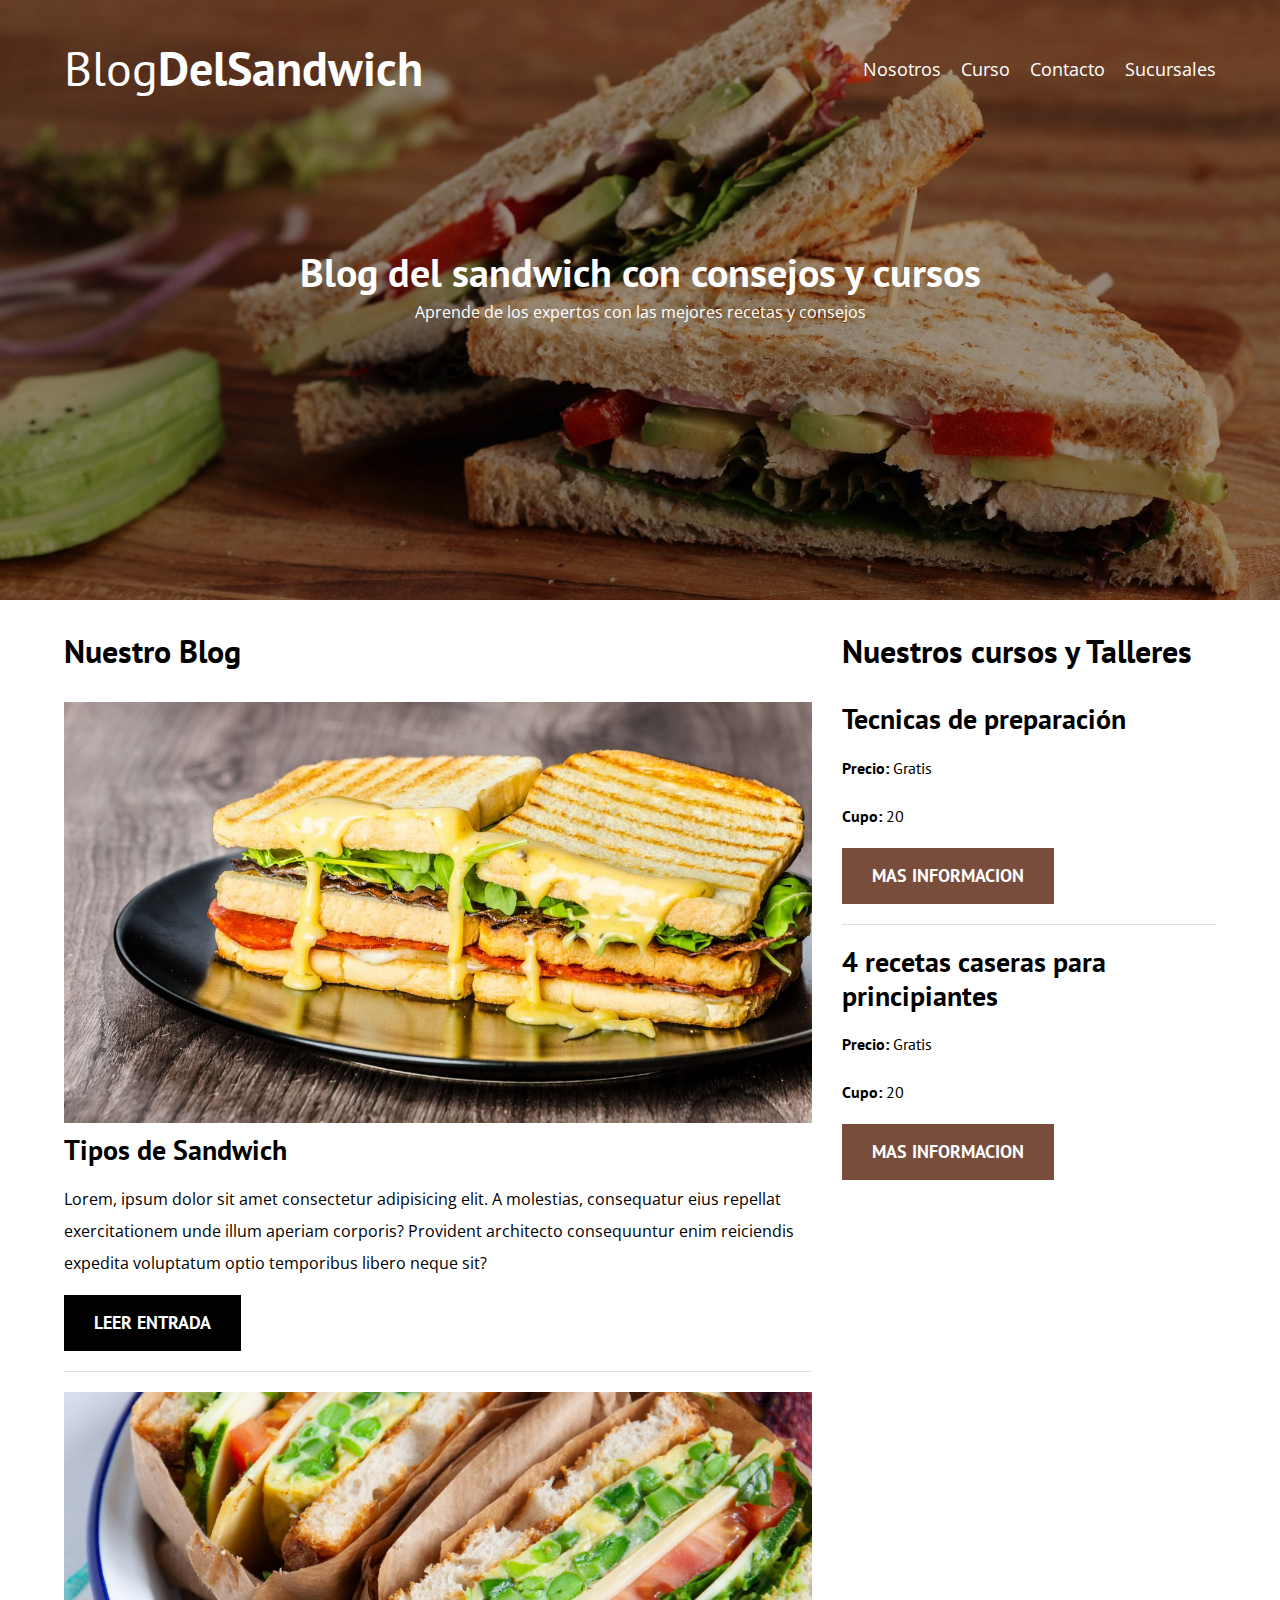
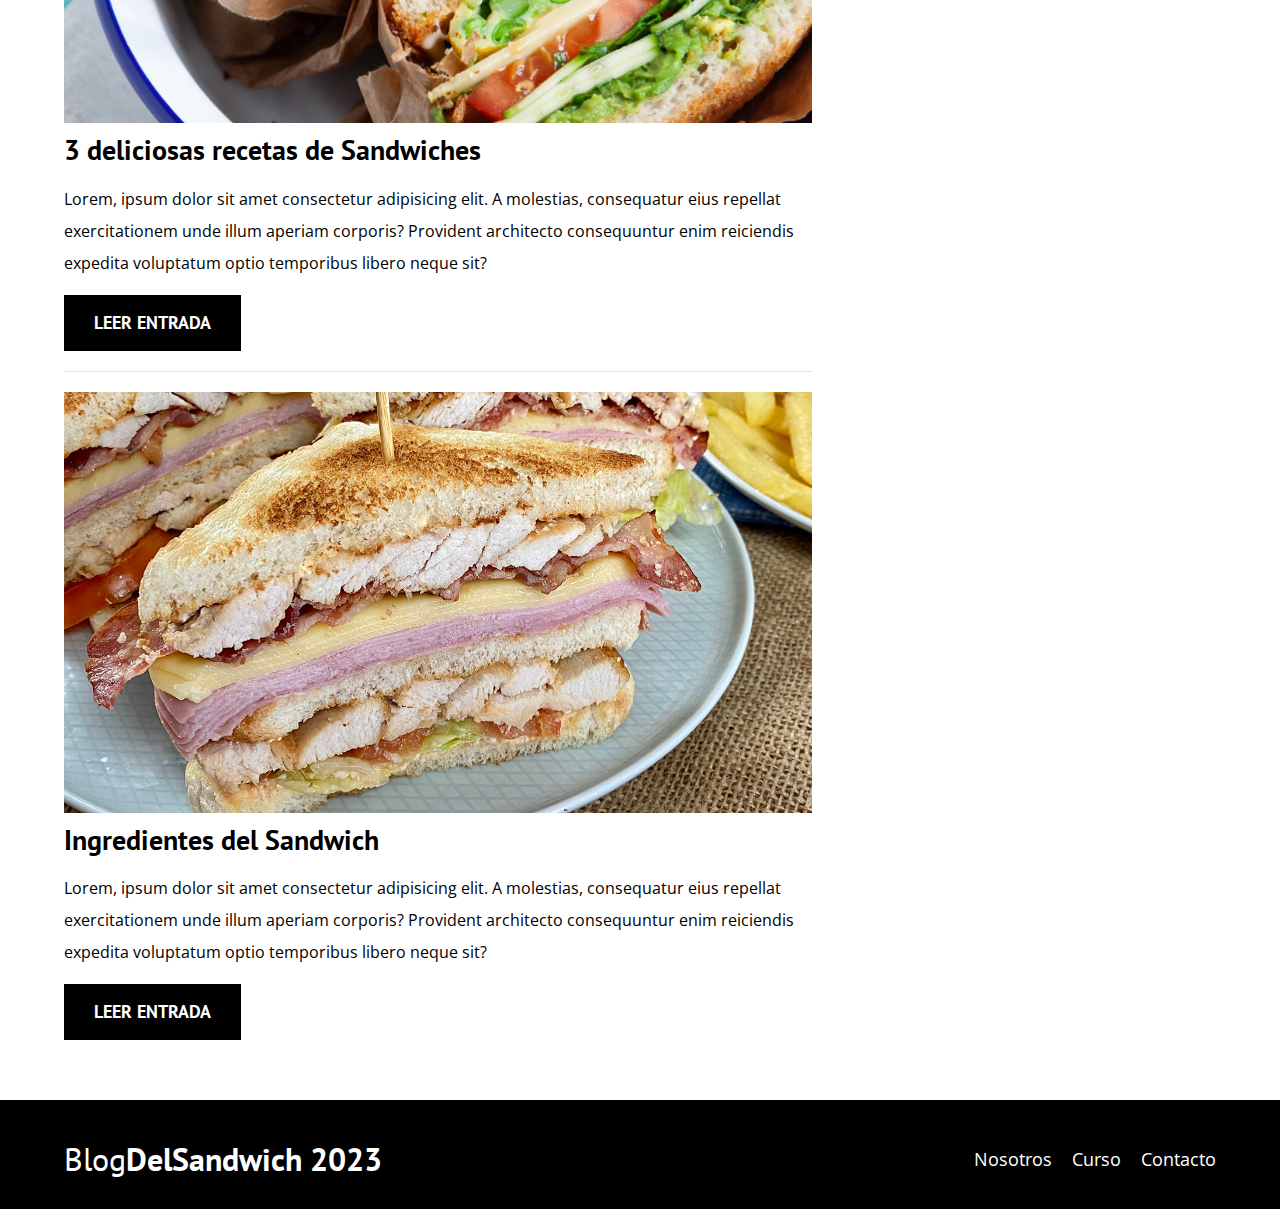
<file: index.html>
<!DOCTYPE html>
<html lang="en">
<head>
    <meta charset="UTF-8">
    <meta http-equiv="X-UA-Compatible" content="IE=edge">
    <meta name="viewport" content="width=device-width, initial-scale=1.0">
    <link rel="stylesheet" href="css/normalize.css">
    <link rel="preconnect" href="https://fonts.googleapis.com">
    <link rel="preconnect" href="https://fonts.gstatic.com" crossorigin>
    <link href="https://fonts.googleapis.com/css2?family=Open+Sans&family=PT+Sans:wght@400;700&display=swap" rel="stylesheet">
    <link rel="stylesheet" href="css/styles.css">
    <title>Blog del Sandwich</title>
</head>
<body>
    <header class="header">
        <div class="contenedor">
            <div class="barra">
                <a class="logo" href="index.html">
                    <h1 class="logo__texto no-margin centrar-texto">Blog<span class="logo__bold">DelSandwich</span></h1>
                </a>
                <nav class="navegacion">
                    <a class="navegacion__enlace" href="nosotros.html">Nosotros</a>
                    <a class="navegacion__enlace" href="cursos.html">Curso</a>
                    <a class="navegacion__enlace" href="contacto.html">Contacto</a>
                    <a class="navegacion__enlace" href="#">Sucursales</a>
                </nav>
            </div>
            
        </div>
        <div class="header__texto">
            <h2 class="no-margin">Blog del sandwich con consejos y cursos</h2>
            <p class="no-margin">Aprende de los expertos con las mejores recetas y consejos</p>
        </div>
    </header>
    <div class="contenedor contenido-principal">
        <main class="blog">
            <h3>Nuestro Blog</h3>
            <article class="entrada">
                <div class="entrada__imagen">
                    <img src="img/blog1.jpg" alt="imagen sandwich">
                </div>
                <div class="entrada__texto">
                    <h4 class="no-margin">Tipos de Sandwich</h4>
                    <p>Lorem, ipsum dolor sit amet consectetur adipisicing elit. A molestias, consequatur eius repellat exercitationem unde illum aperiam corporis? Provident architecto consequuntur enim reiciendis expedita voluptatum optio temporibus libero neque sit?</p>
                </div>
                <a href="entrada.html" class="boton boton--primario">Leer Entrada</a>
            </article>
            <article class="entrada">
                <div class="entrada__imagen">
                    <img src="img/blog2.jpg" alt="imagen sandwich">
                </div>
                <div class="entrada__texto">
                    <h4 class="no-margin">3 deliciosas recetas de Sandwiches</h4>
                    <p>Lorem, ipsum dolor sit amet consectetur adipisicing elit. A molestias, consequatur eius repellat exercitationem unde illum aperiam corporis? Provident architecto consequuntur enim reiciendis expedita voluptatum optio temporibus libero neque sit?</p>
                </div>
                <a href="entrada.html" class="boton boton--primario">Leer Entrada</a>
            </article>
            <article class="entrada">
                <div class="entrada__imagen">
                    <img src="img/blog3.jpg" alt="imagen sandwich">
                </div>
                <div class="entrada__texto">
                    <h4 class="no-margin">Ingredientes del Sandwich</h4>
                    <p>Lorem, ipsum dolor sit amet consectetur adipisicing elit. A molestias, consequatur eius repellat exercitationem unde illum aperiam corporis? Provident architecto consequuntur enim reiciendis expedita voluptatum optio temporibus libero neque sit?</p>
                </div>
                <a href="entrada.html" class="boton boton--primario">Leer Entrada</a>
            </article>
        </main>
        <aside class="sidebar">
            <h3>Nuestros cursos y Talleres</h3>
            <ul class="cursos no-padding">
                <li class="widget-curso">
                    <h4 class="no-margin">Tecnicas de preparación</h4>
                    <p class="widget-curso__label">Precio:
                        <span class="widget-curso__info">Gratis</span>
                    </p>
                    <p class="widget-curso__label">Cupo:
                        <span class="widget-curso__info">20</span>
                    </p>
                    <a href="entrada.html" class="boton boton--secundario">Mas informacion</a>
                </li>
                <li class="widget-curso">
                    <h4 class="no-margin">4 recetas caseras para principiantes</h4>
                    <p class="widget-curso__label">Precio:
                        <span class="widget-curso__info">Gratis</span>
                    </p>
                    <p class="widget-curso__label">Cupo:
                        <span class="widget-curso__info">20</span>
                    </p>
                    <a href="entrada.html" class="boton boton--secundario">Mas informacion</a>
                </li>
            </ul>
        </aside>
    </div>
    <footer class="footer">
        <div class="contenedor">
            <div class="barra">
                <a class="logo" href="index.html">
                    <h3 class="logo__texto no-margin centrar-texto">Blog<span class="logo__bold">DelSandwich 2023</span></h3>
                </a>
                <nav class="navegacion">
                    <a class="navegacion__enlace" href="">Nosotros</a>
                    <a class="navegacion__enlace" href="">Curso</a>
                    <a class="navegacion__enlace" href="">Contacto</a>
                </nav>
            </div>
        </div>
    </footer>
</body>
</html>
</file>
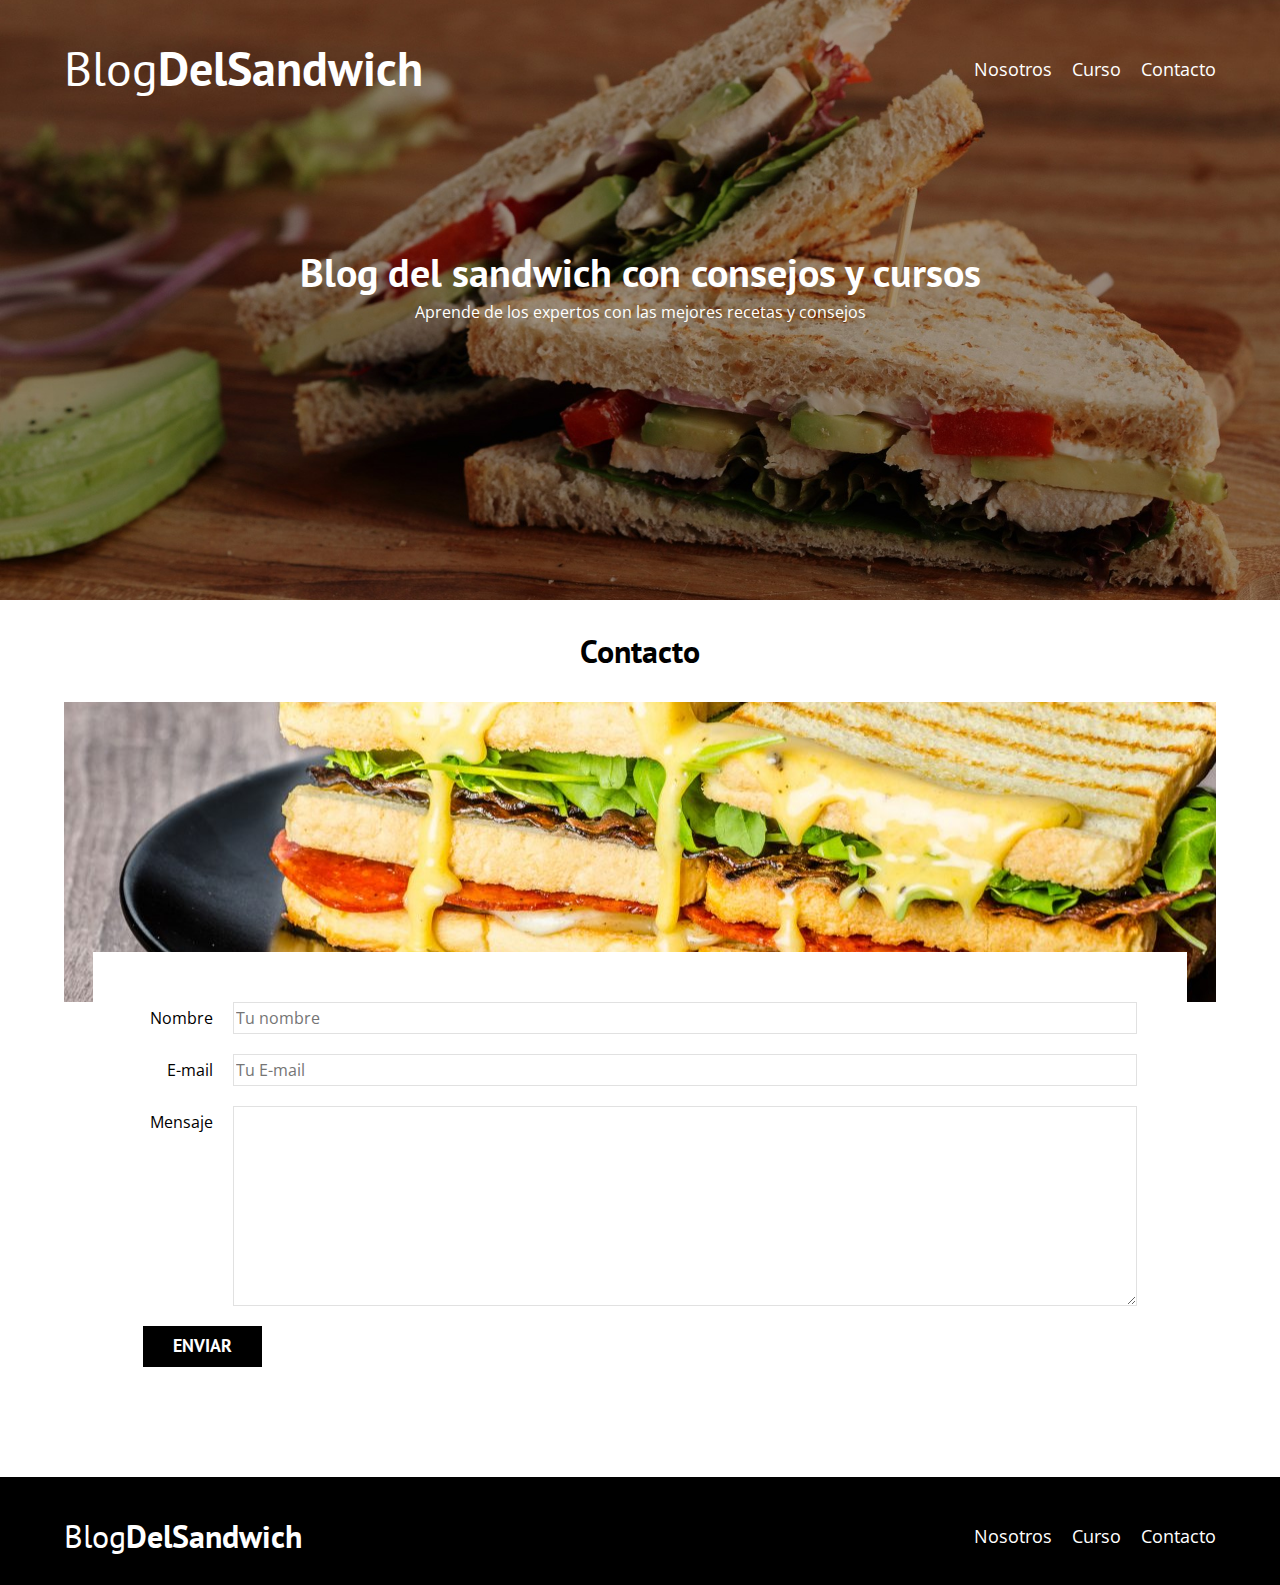
<file: contacto.html>
<!DOCTYPE html>
<html lang="en">
<head>
    <meta charset="UTF-8">
    <meta http-equiv="X-UA-Compatible" content="IE=edge">
    <meta name="viewport" content="width=device-width, initial-scale=1.0">
    <link rel="stylesheet" href="css/normalize.css">
    <link rel="preconnect" href="https://fonts.googleapis.com">
    <link rel="preconnect" href="https://fonts.gstatic.com" crossorigin>
    <link href="https://fonts.googleapis.com/css2?family=Open+Sans&family=PT+Sans:wght@400;700&display=swap" rel="stylesheet">
    <link rel="stylesheet" href="css/styles.css">
    <title>Blog del Sandwich</title>
</head>
<body>
    <header class="header">
        <div class="contenedor">
            <div class="barra">
                <a class="logo" href="index.html">
                    <h1 class="logo__texto no-margin centrar-texto">Blog<span class="logo__bold">DelSandwich</span></h1>
                </a>
                <nav class="navegacion">
                    <a class="navegacion__enlace" href="nosotros.html">Nosotros</a>
                    <a class="navegacion__enlace" href="cursos.html">Curso</a>
                    <a class="navegacion__enlace" href="contacto.html">Contacto</a>
                </nav>
            </div>
            
        </div>
        <div class="header__texto">
            <h2 class="no-margin">Blog del sandwich con consejos y cursos</h2>
            <p class="no-margin">Aprende de los expertos con las mejores recetas y consejos</p>
        </div>
    </header>
    <main class="contenedor">
        <h3 class="centrar-texto">Contacto</h3>
        <div class="contenedor-bg"></div>
        <form class="formulario">
            <div class="campo">
                <label class="formulario__label" for="nombre">Nombre</label>
                <input type="text" class="formulario__field" placeholder="Tu nombre" id="nombre">
            </div>
           <div class="campo">
                <label class="formulario__label" for="e-mail">E-mail</label>
                <input type="email" class="formulario__field" placeholder="Tu E-mail" id="e-mail">
           </div>
            <div class="campo">
                <label class="formulario__label" for="textarea">Mensaje</label>
                <textarea class="formulario__field formulario__field--textarea" id="textarea"></textarea>
            </div>
            <input type="submit" class="boton boton--primario" value="Enviar">
        </form>
    </main>
    <footer class="footer">
        <div class="contenedor">
            <div class="barra">
                <a class="logo" href="index.html">
                    <h3 class="logo__texto no-margin centrar-texto">Blog<span class="logo__bold">DelSandwich</span></h3>
                </a>
                <nav class="navegacion">
                    <a class="navegacion__enlace" href="">Nosotros</a>
                    <a class="navegacion__enlace" href="">Curso</a>
                    <a class="navegacion__enlace" href="">Contacto</a>
                </nav>
            </div>
        </div>
    </footer>
</body>
</html>
</file>
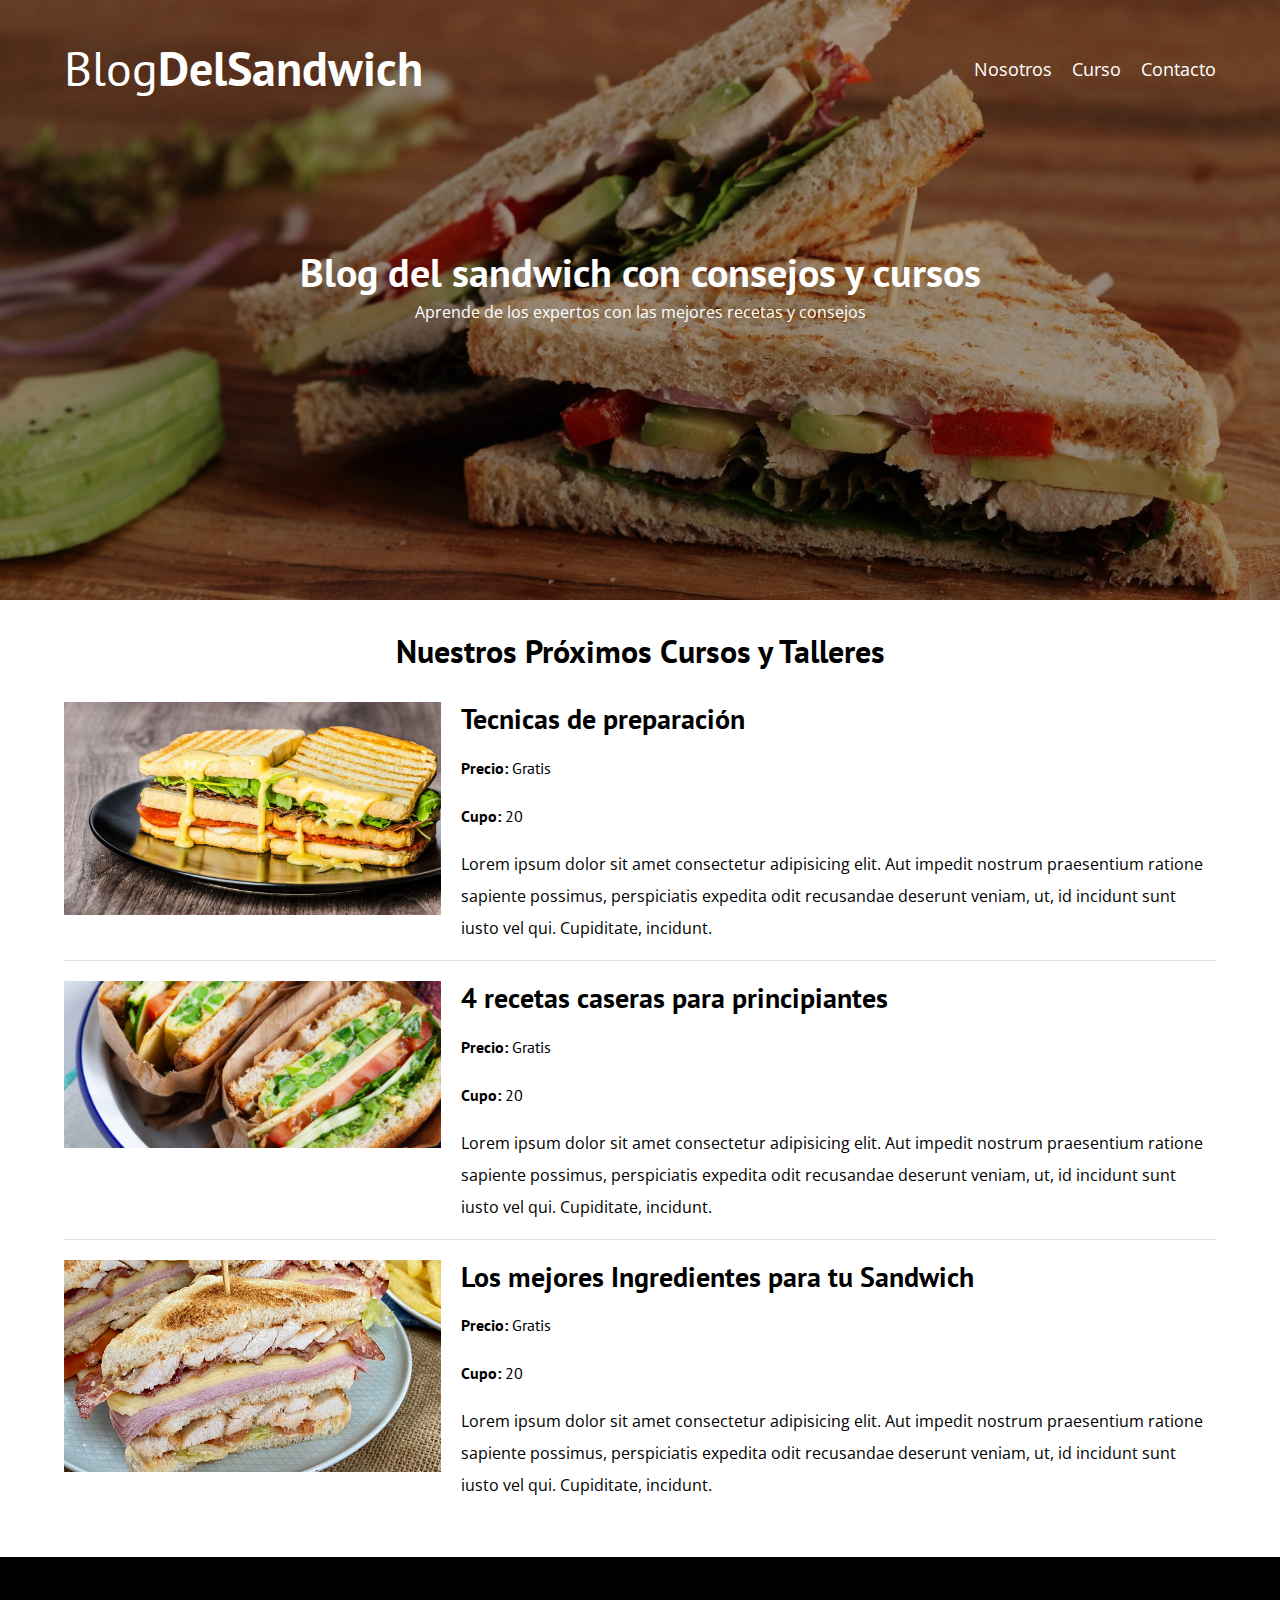
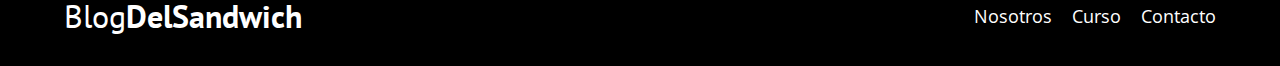
<file: cursos.html>
<!DOCTYPE html>
<html lang="en">
<head>
    <meta charset="UTF-8">
    <meta http-equiv="X-UA-Compatible" content="IE=edge">
    <meta name="viewport" content="width=device-width, initial-scale=1.0">
    <link rel="stylesheet" href="css/normalize.css">
    <link rel="preconnect" href="https://fonts.googleapis.com">
    <link rel="preconnect" href="https://fonts.gstatic.com" crossorigin>
    <link href="https://fonts.googleapis.com/css2?family=Open+Sans&family=PT+Sans:wght@400;700&display=swap" rel="stylesheet">
    <link rel="stylesheet" href="css/styles.css">
    <title>Blog del Sandwich</title>
</head>
<body>
    <header class="header">
        <div class="contenedor">
            <div class="barra">
                <a class="logo" href="index.html">
                    <h1 class="logo__texto no-margin centrar-texto">Blog<span class="logo__bold">DelSandwich</span></h1>
                </a>
                <nav class="navegacion">
                    <a class="navegacion__enlace" href="nosotros.html">Nosotros</a>
                    <a class="navegacion__enlace" href="cursos.html">Curso</a>
                    <a class="navegacion__enlace" href="contacto.html">Contacto</a>
                </nav>
            </div>
            
        </div>
        <div class="header__texto">
            <h2 class="no-margin">Blog del sandwich con consejos y cursos</h2>
            <p class="no-margin">Aprende de los expertos con las mejores recetas y consejos</p>
        </div>
    </header>
    <main class="contenedor">
        <h3 class="centrar-texto">Nuestros Próximos Cursos y Talleres</h3>
        <div class="curso">
            <div class="cursos__imagen">
                <img src="img/blog1.jpg">
            </div>
            <div class="curso__informacion">
                <h4 class="no-margin">Tecnicas de preparación</h4>
                <p class="widget-curso__label">Precio:
                        <span class="widget-curso__info">Gratis</span>
                </p>
                <p class="widget-curso__label">Cupo:
                    <span class="widget-curso__info">20</span>
                </p>
                <p>
                    Lorem ipsum dolor sit amet consectetur adipisicing elit. Aut impedit nostrum praesentium ratione sapiente possimus, perspiciatis expedita odit recusandae deserunt veniam, ut, id incidunt sunt iusto vel qui. Cupiditate, incidunt.
                </p>
            </div>
        </div>
        <div class="curso">
            <div class="cursos__imagen">
                <img src="img/blog2.jpg">
            </div>
            <div class="curso__informacion">
                <h4 class="no-margin">4 recetas caseras para principiantes</h4>
                <p class="widget-curso__label">Precio:
                        <span class="widget-curso__info">Gratis</span>
                </p>
                <p class="widget-curso__label">Cupo:
                    <span class="widget-curso__info">20</span>
                </p>
                <p>
                    Lorem ipsum dolor sit amet consectetur adipisicing elit. Aut impedit nostrum praesentium ratione sapiente possimus, perspiciatis expedita odit recusandae deserunt veniam, ut, id incidunt sunt iusto vel qui. Cupiditate, incidunt.
                </p>
            </div>
        </div>
        <div class="curso">
            <div class="cursos__imagen">
                <img src="img/blog3.jpg">
            </div>
            <div class="curso__informacion">
                <h4 class="no-margin">Los mejores Ingredientes para tu Sandwich</h4>
                <p class="widget-curso__label">Precio:
                        <span class="widget-curso__info">Gratis</span>
                </p>
                <p class="widget-curso__label">Cupo:
                    <span class="widget-curso__info">20</span>
                </p>
                <p>
                    Lorem ipsum dolor sit amet consectetur adipisicing elit. Aut impedit nostrum praesentium ratione sapiente possimus, perspiciatis expedita odit recusandae deserunt veniam, ut, id incidunt sunt iusto vel qui. Cupiditate, incidunt.
                </p>
            </div>
        </div>
    </main>
    <footer class="footer">
        <div class="contenedor">
            <div class="barra">
                <a class="logo" href="index.html">
                    <h3 class="logo__texto no-margin centrar-texto">Blog<span class="logo__bold">DelSandwich</span></h3>
                </a>
                <nav class="navegacion">
                    <a class="navegacion__enlace" href="">Nosotros</a>
                    <a class="navegacion__enlace" href="">Curso</a>
                    <a class="navegacion__enlace" href="">Contacto</a>
                </nav>
            </div>
        </div>
    </footer>
</body>
</html>
</file>
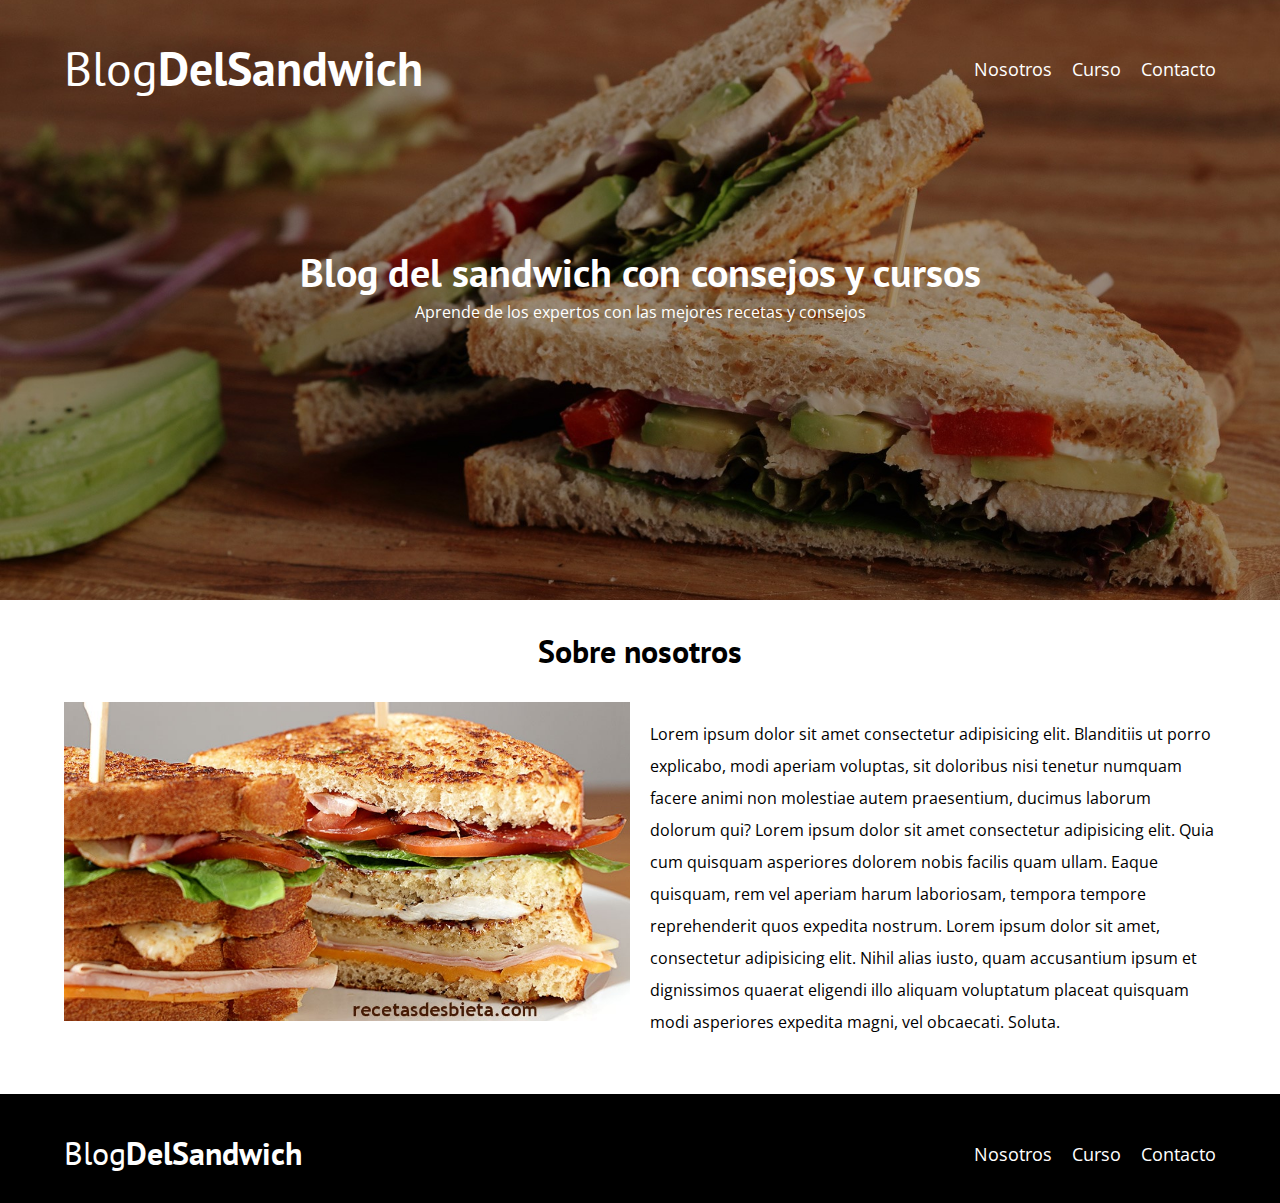
<file: nosotros.html>
<!DOCTYPE html>
<html lang="en">
<head>
    <meta charset="UTF-8">
    <meta http-equiv="X-UA-Compatible" content="IE=edge">
    <meta name="viewport" content="width=device-width, initial-scale=1.0">
    <link rel="stylesheet" href="css/normalize.css">
    <link rel="preconnect" href="https://fonts.googleapis.com">
    <link rel="preconnect" href="https://fonts.gstatic.com" crossorigin>
    <link href="https://fonts.googleapis.com/css2?family=Open+Sans&family=PT+Sans:wght@400;700&display=swap" rel="stylesheet">
    <link rel="stylesheet" href="css/styles.css">
    <title>Blog del Sandwich</title>
</head>
<body>
    <header class="header">
        <div class="contenedor">
            <div class="barra">
                <a class="logo" href="index.html">
                    <h1 class="logo__texto no-margin centrar-texto">Blog<span class="logo__bold">DelSandwich</span></h1>
                </a>
                <nav class="navegacion">
                    <a class="navegacion__enlace" href="nosotros.html">Nosotros</a>
                    <a class="navegacion__enlace" href="cursos.html">Curso</a>
                    <a class="navegacion__enlace" href="contacto.html">Contacto</a>
                </nav>
            </div>
            
        </div>
        <div class="header__texto">
            <h2 class="no-margin">Blog del sandwich con consejos y cursos</h2>
            <p class="no-margin">Aprende de los expertos con las mejores recetas y consejos</p>
        </div>
    </header>
    <main class="contenedor">
        <h3 class="centrar-texto">Sobre nosotros</h3>
        <div class="sobre-nosotros">
            <div class="sobre-nosostros__imagen">
                <img src="img/nosotros.jpg" alt="sobre nosotros">
            </div>
            <div class="sobre-nosotros__texto">
                <p>Lorem ipsum dolor sit amet consectetur adipisicing elit. Blanditiis ut porro explicabo, modi aperiam voluptas, sit doloribus nisi tenetur numquam facere animi non molestiae autem praesentium, ducimus laborum dolorum qui? Lorem ipsum dolor sit amet consectetur adipisicing elit. Quia cum quisquam asperiores dolorem nobis facilis quam ullam. Eaque quisquam, rem vel aperiam harum laboriosam, tempora tempore reprehenderit quos expedita nostrum. Lorem ipsum dolor sit amet, consectetur adipisicing elit. Nihil alias iusto, quam accusantium ipsum et dignissimos quaerat eligendi illo aliquam voluptatum placeat quisquam modi asperiores expedita magni, vel obcaecati. Soluta.</p>
            </div>
        </div>
    </main>
    <footer class="footer">
        <div class="contenedor">
            <div class="barra">
                <a class="logo" href="index.html">
                    <h3 class="logo__texto no-margin centrar-texto">Blog<span class="logo__bold">DelSandwich</span></h3>
                </a>
                <nav class="navegacion">
                    <a class="navegacion__enlace" href="">Nosotros</a>
                    <a class="navegacion__enlace" href="">Curso</a>
                    <a class="navegacion__enlace" href="">Contacto</a>
                </nav>
            </div>
        </div>
    </footer>
</body>
</html>
</file>
<file: css/styles.css>
:root{
    --fuenteHeading: 'PT Sans', sans-serif;
    --fuenteParrafos: 'Open Sans', sans-serif;
    --gris: #e1e1e1;
    --primario:#784D3C;
    --blanco: #ffffff;
    --negro:#000000;

}

html{
    box-sizing: border-box;
    font-size: 62.5%; /*1rem = 10px*/
}
*,*:before,*:after{
    box-sizing: inherit;
}
body{
    font-family: var(--fuenteParrafos);
    font-size: 1.6rem;
    line-height: 2;
}

/**Globales**/
.contenedor{
    max-width: 120rem;
    width: 95%;
    margin: 0 auto;
}
a{
    text-decoration: none;
}
h1,h2,h3,h4{
    font-family: var(--fuenteHeading);
    line-height: 1.2;
}
h1{
    font-size: 4.8rem;
}
h2{
    font-size: 4rem;
}
h3{
    font-size: 3.2rem;
}
h4{
    font-size: 2.8rem;
}
img{
    max-width: 100%;
}
/**Utilidades**/
.no-margin{
    margin: 0;
}
.no-padding{
    padding: 0;
}
.centrar-texto{
    text-align: center;
}
/**Header**/
.header{
    background-image: url(../img/banner2.jpg);
    height: 60rem;
    background-size: cover;
    background-repeat: no-repeat;
    background-position: center center;
}
.header__texto{
    text-align: center;
    color: var(--blanco);
    margin-top: 5rem;
}
@media (min-width: 768px) {
    .header__texto{
        margin-top: 15rem;
    }
}
.contenedor{
    max-width: 120rem;
    width: 90%;
    margin: 0 auto;
}
.barra{
    justify-content: space-between;
    align-items: center;
    padding-top: 4rem;
}
@media (min-width: 768px) {
    .barra{
        display: flex;
    }
}
.logo{
    color: var(--blanco);
}
.logo__texto{
    font-weight: 400;
}
.logo__bold{
    font-weight: 700;
}
.navegacion__enlace{
    color: var(--blanco);
    font-size: 1.8rem;
    display: block;
    text-align: center;
}
@media (min-width: 768px) {
    .navegacion{
        display: flex;
        gap: 2rem;
    }
}
.navegacion__enlace:hover{
    cursor: pointer;
    font-weight: bold;
}
/**Contenido Principal**/
@media (min-width: 768px) {
    .contenido-principal{
        display: grid;
        grid-template-columns: 2fr 1fr;
        column-gap: 3rem;
    }
}
.boton{
    display: block;
    color: var(--blanco);
    font-family: var(--fuenteHeading);
    font-size: 1.8rem;
    text-align: center;
    padding: 1rem 3rem;
    font-weight: 700;
    margin-bottom: 2rem;
    text-transform: uppercase;
    border: none;
}
.boton--primario{
    background-color: var(--negro);
}
@media (min-width: 768px) {
    .boton{
        display: inline-block;
    }
}
.entrada{
    border-bottom: 1px solid #e1e1e1;
    margin-bottom: 2rem;
}
.entrada:last-of-type{
    border-bottom: none;
    margin-bottom: 0;
}
.cursos{
    list-style: none;
}
.widget-curso{
    border-bottom: 1px solid var(--gris);
    margin-bottom: 2rem;
}
.widget-curso:last-of-type{
    border-bottom: none;
    margin-bottom: 0;
}
.boton--secundario{
    background-color: var(--primario);
}
.widget-curso__label{
    font-family: var(--fuenteHeading);
    font-weight: 700;
}
.widget-curso__info{
    font-weight: 400;
}
.footer{
    background-color: var(--negro);
    padding-bottom: 3rem;
    margin-top: 4rem;
}
.sobre-nosotros{
    display: grid;
    grid-template-columns: repeat(2 , 1fr);
    column-gap: 2rem;
}
.curso{
    border-bottom: 1px solid var(--gris);
    margin-bottom: 2rem;
}
.curso:last-of-type{
    border-bottom: none;
}
@media (min-width: 768px) {
    .curso{
        display: grid;
        grid-template-columns: 1fr 2fr;
        column-gap: 2rem;
    }
}
.contenedor-bg{
    background-image: url(../img/blog1.jpg);
    height: 30rem;
    background-position: center center;
}
.formulario{
    background-color: var(--blanco);
    width: 95%;
    margin: -5rem auto 0 auto;
    padding: 5rem;
}
.campo{
    display: flex;
    margin-bottom: 2rem;
}
.formulario__label{
    flex: 0 0 9rem;
    text-align: right;
    padding-right: 2rem;
}
.formulario__field{
    flex: 1;
    border: 1px solid var(--gris);
}
.formulario__field--textarea{
    height: 20rem;
}
</file>
